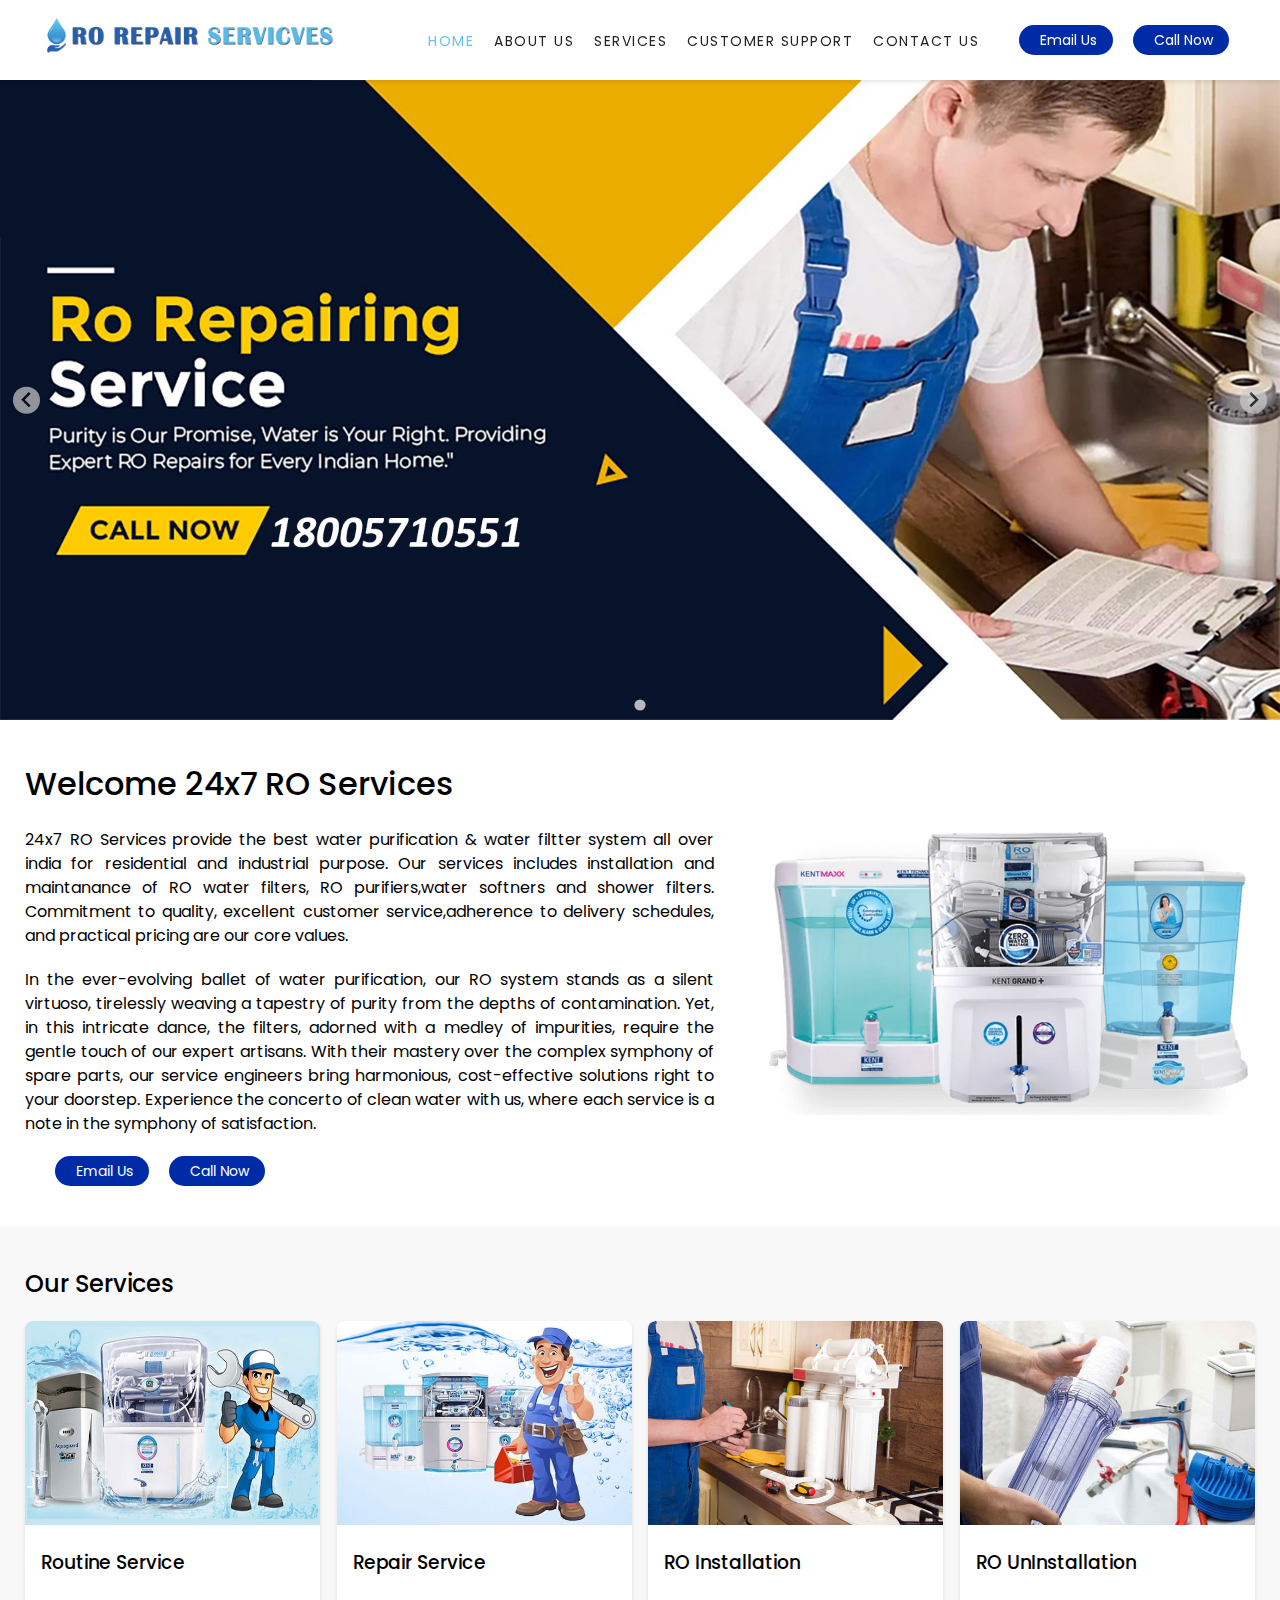
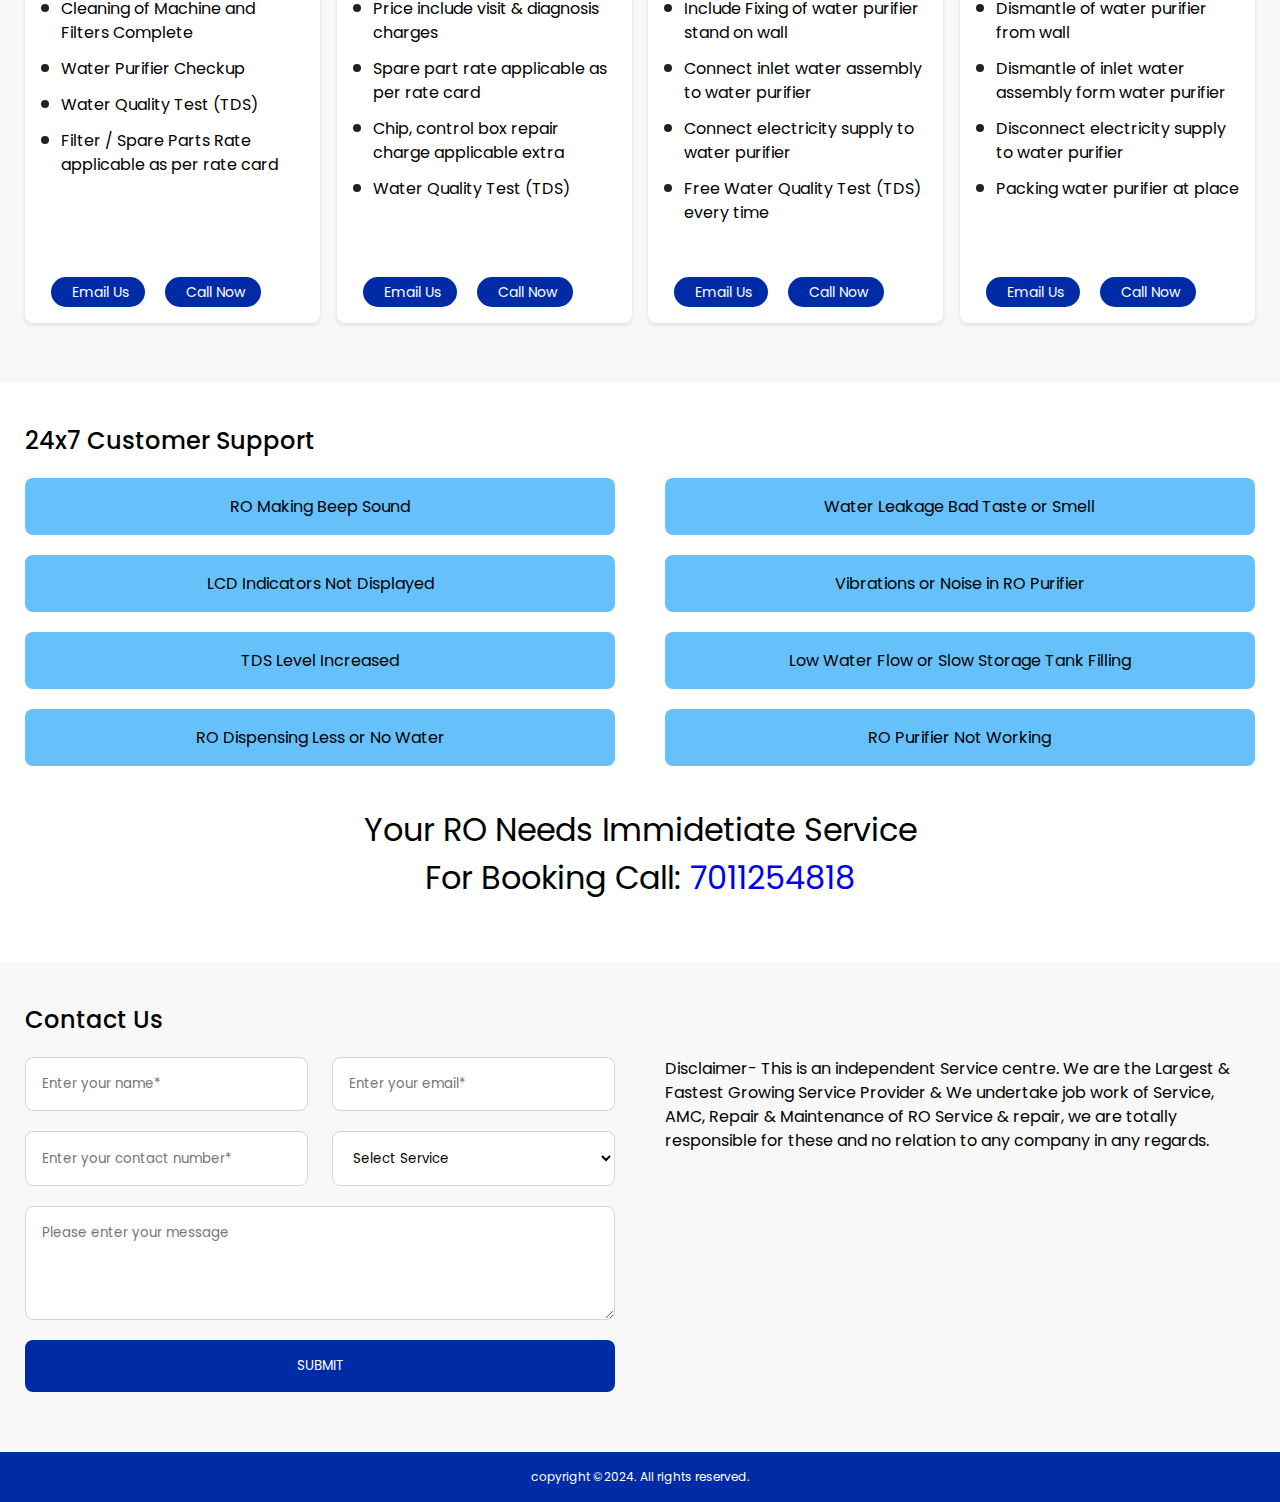
<file: index.html>
<!DOCTYPE html>
<html lang="en">
  <head>
    <meta charset="UTF-8" />
    <meta name="viewport" content="width=device-width, initial-scale=1.0" />
    <title>RO Repair Services</title>
    <link rel="preconnect" href="https://fonts.googleapis.com" />
    <link rel="preconnect" href="https://fonts.gstatic.com" crossorigin />
    <link
      href="https://fonts.googleapis.com/css2?family=Poppins:wght@300;400;500;600&display=swap"
      rel="stylesheet"
    />
    <link href="./css/style.css" rel="stylesheet" />
    <link
      rel="stylesheet"
      href="https://cdn-uicons.flaticon.com/2.0.0/uicons-thin-straight/css/uicons-thin-straight.css"
    />
    <link rel="stylesheet" href="./css/splide.min.css" />
    <link
      rel="apple-touch-icon"
      sizes="57x57"
      href="./images/favicons/apple-icon-57x57.png"
    />
    <link
      rel="apple-touch-icon"
      sizes="60x60"
      href="./images/favicons/apple-icon-60x60.png"
    />
    <link
      rel="apple-touch-icon"
      sizes="72x72"
      href="./images/favicons/apple-icon-72x72.png"
    />
    <link
      rel="apple-touch-icon"
      sizes="76x76"
      href="./images/favicons/apple-icon-76x76.png"
    />
    <link
      rel="apple-touch-icon"
      sizes="114x114"
      href="./images/favicons/apple-icon-114x114.png"
    />
    <link
      rel="apple-touch-icon"
      sizes="120x120"
      href="./images/favicons/apple-icon-120x120.png"
    />
    <link
      rel="apple-touch-icon"
      sizes="144x144"
      href="./images/favicons/apple-icon-144x144.png"
    />
    <link
      rel="apple-touch-icon"
      sizes="152x152"
      href="./images/favicons/apple-icon-152x152.png"
    />
    <link
      rel="apple-touch-icon"
      sizes="180x180"
      href="./images/favicons/apple-icon-180x180.png"
    />
    <link
      rel="icon"
      type="image/png"
      sizes="192x192"
      href="./images/favicons/android-icon-192x192.png"
    />
    <link
      rel="icon"
      type="image/png"
      sizes="32x32"
      href="./images/favicons/favicon-32x32.png"
    />
    <link
      rel="icon"
      type="image/png"
      sizes="96x96"
      href="./images/favicons/favicon-96x96.png"
    />
    <link
      rel="icon"
      type="image/png"
      sizes="16x16"
      href="./images/favicons/favicon-16x16.png"
    />
    <meta name="msapplication-TileColor" content="#ffffff" />
    <meta
      name="msapplication-TileImage"
      content="./images/favicons/ms-icon-144x144.png"
    />
    <meta name="theme-color" content="#ffffff" />
  </head>
  <body>
    <header>
      <div class="conatiner">
        <div class="logo">
          <a href="#home">
            <img src="./images/logo.png" alt="RO Repair Services" />
          </a>
        </div>
        <div class="headerRight">
          <nav>
            <ul>
              <li><a href="#home" class="active">Home</a></li>
              <li><a href="#about">About Us</a></li>
              <li><a href="#services">Services</a></li>
              <li><a href="#support">Customer Support</a></li>
              <li><a href="#contact">Contact Us</a></li>
            </ul>
          </nav>
          <div class="topRight-Icons">
            <a href="#contact" class="gotoform">
              <i class="fi fi-ts-envelopes"></i> <span>Email Us</span>
            </a>
            <a href="tel:7011254818">
              <i class="fi fi-ts-phone-office"></i> <span>Call Now</span>
            </a>
          </div>
        </div>
      </div>
    </header>
    <div class="bannerSection" id="home">
      <section class="splide" aria-label="Splide Basic HTML Example">
        <div class="splide__track">
          <ul class="splide__list">
            <li class="splide__slide">
              <img src="./images/banner7.jpg" alt="g1" />
            </li>
          </ul>
        </div>
      </section>
    </div>
    <div class="welcome" id="about">
      <div class="conatiner">
        <div class="content">
          <h1>Welcome 24x7 RO Services</h1>
          <p>
            24x7 RO Services provide the best water purification & water filtter
            system all over india for residential and industrial purpose. Our
            services includes installation and maintanance of RO water filters,
            RO purifiers,water softners and shower filters. Commitment to
            quality, excellent customer service,adherence to delivery schedules,
            and practical pricing are our core values.
          </p>
          <p>
            In the ever-evolving ballet of water purification, our RO system
            stands as a silent virtuoso, tirelessly weaving a tapestry of purity
            from the depths of contamination. Yet, in this intricate dance, the
            filters, adorned with a medley of impurities, require the gentle
            touch of our expert artisans. With their mastery over the complex
            symphony of spare parts, our service engineers bring harmonious,
            cost-effective solutions right to your doorstep. Experience the
            concerto of clean water with us, where each service is a note in the
            symphony of satisfaction.
          </p>
          <div class="topRight-Icons">
            <a href="#contact" class="gotoform">
              <i class="fi fi-ts-envelopes"></i> <span>Email Us</span>
            </a>
            <a href="tel:7011254818">
              <i class="fi fi-ts-phone-office"></i> <span>Call Now</span>
            </a>
          </div>
        </div>
        <div class="imgSection">
          <img src="./images/sp1.webp" alt="" />
        </div>
      </div>
    </div>
    <div class="services" id="services">
      <div class="conatiner">
        <h2>Our Services</h2>
        <ul>
          <li>
            <div class="serviceImg">
              <img src="./images/services1.jpg" alt="" />
            </div>
            <div class="serviceContent">
              <h3>Routine Service</h3>
              <ul>
                <li>Cleaning of Machine and Filters Complete</li>
                <li>Water Purifier Checkup</li>
                <li>Water Quality Test (TDS)</li>
                <li>Filter / Spare Parts Rate applicable as per rate card</li>
              </ul>
              <div class="topRight-Icons">
                <a href="#contact" class="gotoform">
                  <i class="fi fi-ts-envelopes"></i> <span>Email Us</span>
                </a>
                <a href="tel:7011254818">
                  <i class="fi fi-ts-phone-office"></i> <span>Call Now</span>
                </a>
              </div>
            </div>
          </li>
          <li>
            <div class="serviceImg">
              <img src="./images/services2.jpg" alt="" />
            </div>
            <div class="serviceContent">
              <h3>Repair Service</h3>
              <ul>
                <li>Price include visit & diagnosis charges</li>
                <li>Spare part rate applicable as per rate card</li>
                <li>Chip, control box repair charge applicable extra</li>
                <li>Water Quality Test (TDS)</li>
              </ul>
              <div class="topRight-Icons">
                <a href="#contact" class="gotoform">
                  <i class="fi fi-ts-envelopes"></i> <span>Email Us</span>
                </a>
                <a href="tel:7011254818">
                  <i class="fi fi-ts-phone-office"></i> <span>Call Now</span>
                </a>
              </div>
            </div>
          </li>
          <li>
            <div class="serviceImg">
              <img src="./images/services3.jpg" alt="" />
            </div>
            <div class="serviceContent">
              <h3>RO Installation</h3>
              <ul>
                <li>Include Fixing of water purifier stand on wall</li>
                <li>Connect inlet water assembly to water purifier</li>
                <li>Connect electricity supply to water purifier</li>
                <li>Free Water Quality Test (TDS) every time</li>
              </ul>
              <div class="topRight-Icons">
                <a href="#contact" class="gotoform">
                  <i class="fi fi-ts-envelopes"></i> <span>Email Us</span>
                </a>
                <a href="tel:7011254818">
                  <i class="fi fi-ts-phone-office"></i> <span>Call Now</span>
                </a>
              </div>
            </div>
          </li>
          <li>
            <div class="serviceImg">
              <img src="./images/services4.jpg" alt="" />
            </div>
            <div class="serviceContent">
              <h3>RO UnInstallation</h3>
              <ul>
                <li>Dismantle of water purifier from wall</li>
                <li>Dismantle of inlet water assembly form water purifier</li>
                <li>Disconnect electricity supply to water purifier</li>
                <li>Packing water purifier at place</li>
              </ul>
              <div class="topRight-Icons">
                <a href="#contact" class="gotoform">
                  <i class="fi fi-ts-envelopes"></i> <span>Email Us</span>
                </a>
                <a href="tel:7011254818">
                  <i class="fi fi-ts-phone-office"></i> <span>Call Now</span>
                </a>
              </div>
            </div>
          </li>
        </ul>
      </div>
    </div>
    <div class="support" id="support">
      <div class="conatiner">
        <h2>24x7 Customer Support</h2>
        <ul class="otherSupport">
          <li>RO Making Beep Sound</li>
          <li>Water Leakage Bad Taste or Smell</li>
          <li>LCD Indicators Not Displayed</li>
          <li>Vibrations or Noise in RO Purifier</li>
          <li>TDS Level Increased</li>
          <li>Low Water Flow or Slow Storage Tank Filling</li>
          <li>RO Dispensing Less or No Water</li>
          <li>RO Purifier Not Working</li>
        </ul>
        <p>
          Your RO Needs Immidetiate Service <br />For Booking Call:
          <a href="tel:7011254818">7011254818</a>
        </p>
      </div>
    </div>
    <div class="contact" id="contact">
      <div class="conatiner">
        <h2>Contact Us</h2>
        <form
          method="post"
          enctype="multipart/form-data"
          name="subform"
          id="contactForm"
          action="./mail.php"
        >
          <div class="sec">
            <input
              type="text"
              name="name"
              id="name"
              placeholder="Enter your name*"
            />
          </div>
          <div class="sec">
            <input
              type="email"
              name="email"
              id="email"
              placeholder="Enter your email*"
            />
          </div>
          <div class="sec">
            <input
              type="tel"
              name="phone"
              id="phone"
              placeholder="Enter your contact number*"
            />
          </div>
          <div class="sec">
            <select id="servicesType" name="servicesType">
              <option value="">Select Service</option>
              <option value="Routine Service">Routine Service</option>
              <option value="Repair Service">Repair Service</option>
              <option value="RO Installation">RO Installation</option>
              <option value="RO UnInstallation">RO UnInstallation</option>
            </select>
          </div>
          <div class="sec full">
            <textarea
              name="message"
              id="message"
              placeholder="Please enter your message"
              rows="4"
            ></textarea>
          </div>
          <div class="sec full">
            <input type="submit" value="Submit" id="submit" />
          </div>
        </form>
        <div class="discalimer">
          <p>
            Disclaimer- This is an independent Service centre. We are the
            Largest & Fastest Growing Service Provider & We undertake job work
            of Service, AMC, Repair & Maintenance of RO Service & repair, we are
            totally responsible for these and no relation to any company in any
            regards.
          </p>
        </div>
      </div>
    </div>
    <footer>copyright &copy;2024. All rights reserved.</footer>
    <script src="./js/splide.min.js"></script>
    <script src="./js/custom.js"></script>
  </body>
</html>
</file>
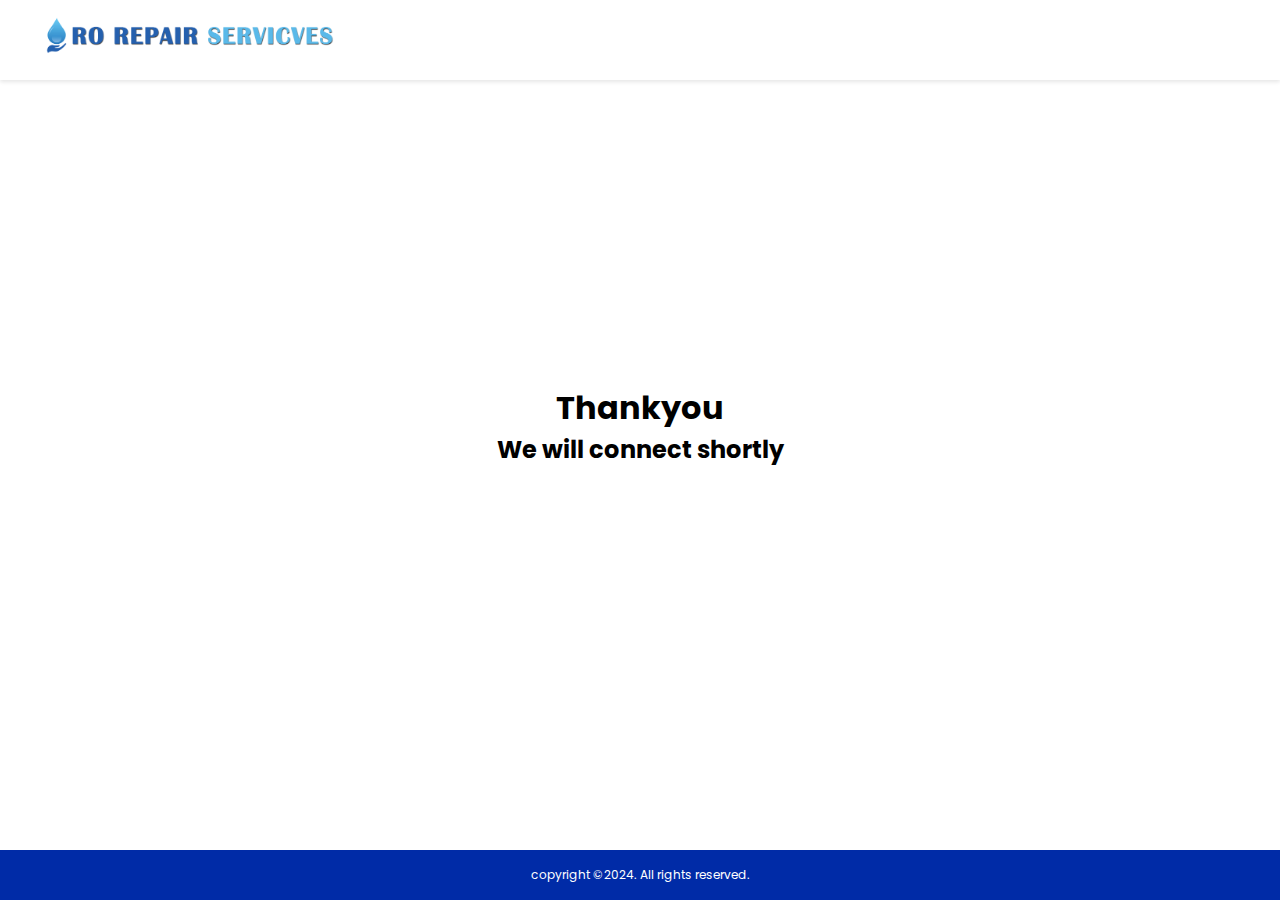
<file: thankyou.html>
<!DOCTYPE html>
<html lang="en">
  <head>
    <meta charset="UTF-8" />
    <meta name="viewport" content="width=device-width, initial-scale=1.0" />
    <title>RO Repair Services</title>
    <link rel="preconnect" href="https://fonts.googleapis.com" />
    <link rel="preconnect" href="https://fonts.gstatic.com" crossorigin />
    <link
      href="https://fonts.googleapis.com/css2?family=Poppins:wght@300;400;500;600&display=swap"
      rel="stylesheet"
    />
    <link href="./css/style.css" rel="stylesheet" />
    <link
      rel="stylesheet"
      href="https://cdn-uicons.flaticon.com/2.0.0/uicons-thin-straight/css/uicons-thin-straight.css"
    />
    <link rel="stylesheet" href="./css/splide.min.css" />
    <link
      rel="apple-touch-icon"
      sizes="57x57"
      href="./images/favicons/apple-icon-57x57.png"
    />
    <link
      rel="apple-touch-icon"
      sizes="60x60"
      href="./images/favicons/apple-icon-60x60.png"
    />
    <link
      rel="apple-touch-icon"
      sizes="72x72"
      href="./images/favicons/apple-icon-72x72.png"
    />
    <link
      rel="apple-touch-icon"
      sizes="76x76"
      href="./images/favicons/apple-icon-76x76.png"
    />
    <link
      rel="apple-touch-icon"
      sizes="114x114"
      href="./images/favicons/apple-icon-114x114.png"
    />
    <link
      rel="apple-touch-icon"
      sizes="120x120"
      href="./images/favicons/apple-icon-120x120.png"
    />
    <link
      rel="apple-touch-icon"
      sizes="144x144"
      href="./images/favicons/apple-icon-144x144.png"
    />
    <link
      rel="apple-touch-icon"
      sizes="152x152"
      href="./images/favicons/apple-icon-152x152.png"
    />
    <link
      rel="apple-touch-icon"
      sizes="180x180"
      href="./images/favicons/apple-icon-180x180.png"
    />
    <link
      rel="icon"
      type="image/png"
      sizes="192x192"
      href="./images/favicons/android-icon-192x192.png"
    />
    <link
      rel="icon"
      type="image/png"
      sizes="32x32"
      href="./images/favicons/favicon-32x32.png"
    />
    <link
      rel="icon"
      type="image/png"
      sizes="96x96"
      href="./images/favicons/favicon-96x96.png"
    />
    <link
      rel="icon"
      type="image/png"
      sizes="16x16"
      href="./images/favicons/favicon-16x16.png"
    />
    <meta name="msapplication-TileColor" content="#ffffff" />
    <meta
      name="msapplication-TileImage"
      content="./images/favicons/ms-icon-144x144.png"
    />
    <meta name="theme-color" content="#ffffff" />
  </head>
  <body>
    <header>
      <div class="conatiner">
        <div class="logo">
          <a href="#home">
            <img src="./images/logo.png" alt="RO Repair Services" />
          </a>
        </div>
      </div>
    </header>
    <div class="thankyou">
      <div class="conatiner">
        <div class="thankyouContent">
          <h1>Thankyou</h1>
          <h2>We will connect shortly</h2>
        </div>
      </div>
    </div>
    <footer>copyright &copy;2024. All rights reserved.</footer>
    <script src="./js/splide.min.js"></script>
    <script src="./js/custom.js"></script>
  </body>
</html>
</file>
<file: css/style.css>
* {
  margin: 0;
  padding: 0;
  box-sizing: border-box;
  font-family: "Poppins", sans-serif;
}
img {
  max-width: 100%;
}
p {
  line-height: 1.5;
  margin-bottom: 20px;
}
a {
  text-decoration: none;
}
.conatiner {
  width: 100%;
  max-width: 1360px;
  margin: 0 auto;
  display: flex;
  flex-wrap: wrap;
  align-items: center;
  justify-content: space-between;
  padding: 0 25px;
}
header {
  display: flex;
  width: 100%;
  position: fixed;
  top: 0;
  left: 0;
  background: #fff;
  padding: 16px;
  box-shadow: 0 2px 4px rgba(0, 0, 0, 0.1);
  z-index: 9;
}
.logo {
  max-width: 300px;
  display: flex;
  height: 100%;
  align-items: center;
}
.headerRight {
  display: flex;
  align-items: center;
  flex-wrap: wrap;
}
nav {
  transition: all ease-in-out 0.25s;
}
nav ul {
  display: flex;
  list-style: none;
}
nav ul li a {
  padding: 8px 10px;
  text-transform: uppercase;
  color: #222;
  letter-spacing: 1.5px;
  font-size: 14px;
  transition: all ease-in-out 0.25s;
}
nav ul li a.active,
nav ul li a:hover {
  color: #66c0f9;
}
.topRight-Icons {
  display: flex;
  align-items: center;
  margin-left: 20px;
}
.topRight-Icons a {
  margin: 0 10px;
  display: flex;
  align-items: center;
  line-height: 1;
  color: #fff;
  background: #002ba7;
  padding: 8px 16px;
  border-radius: 20px;
  font-size: 14px;
}
.topRight-Icons a i {
  font-size: 18px;
  margin-right: 5px;
}
.bannerSection {
  display: flex;
  width: 100%;
  margin-top: 80px;
}
.welcome,
.services,
.support,
.contact {
  padding: 40px 0;
  display: flex;
  width: 100%;
}
.content {
  width: 56%;
  text-align: justify;
}
.content h1 {
  font-weight: 500;
  margin-bottom: 20px;
}
.imgSection {
  width: 40%;
}
.services,
.contact {
  background: #f8f8f8;
}
.services h2,
.support h2,
.contact h2 {
  display: flex;
  width: 100%;
  margin-bottom: 20px;
  font-weight: 500;
}
.services ul {
  display: flex;
  width: 100%;
  justify-content: space-between;
  flex-wrap: wrap;
  list-style: none;
}
.services ul li {
  width: 24%;
  margin-bottom: 20px;
  background: #fff;
  border-radius: 8px;
  overflow: hidden;
  display: flex;
  box-shadow: 0 2px 4px rgba(0, 0, 0, 0.1);
  flex-direction: column;
}
.services ul li h3 {
  margin-bottom: 20px;
  font-weight: 500;
}
.serviceImg {
  width: 100%;
}
.serviceContent {
  width: 100%;
  padding: 16px 16px 66px;
  position: relative;
  display: flex;
  flex-direction: column;
  height: 100%;
}
.services ul li ul {
  margin-bottom: 20px;
}
.services ul li li {
  box-shadow: none;
  width: 100%;
  line-height: 1.5;
  margin-bottom: 12px;
  overflow: inherit;
  margin-left: 20px;
  position: relative;
}
.services ul li li::before {
  content: "";
  width: 8px;
  height: 8px;
  background: #222;
  border-radius: 50%;
  position: absolute;
  left: -20px;
  top: 7px;
}
.services .topRight-Icons {
  margin: 0;
  position: absolute;
  bottom: 16px;
  padding: 0;
}
.support .otherSupport {
  width: 100%;
  display: flex;
  align-items: center;
  justify-content: space-between;
  flex-wrap: wrap;
  list-style: none;
}
.support .otherSupport li {
  width: 48%;
  text-align: center;
  padding: 16px;
  border-radius: 8px;
  margin-bottom: 20px;
  background: #66c0f9;
  transition: all ease-in-out 0.25s;
}
.support .otherSupport li:hover {
  background: #002ba7;
  color: #fff;
}
.support p {
  width: 100%;
  font-size: 32px;
  text-align: center;
  margin-top: 20px;
}
.contact .conatiner {
  align-items: flex-start;
}
.contact form {
  width: 48%;
  display: flex;
  flex-wrap: wrap;
  justify-content: space-between;
}
.contact form .sec {
  width: 48%;
  display: flex;
  margin-bottom: 20px;
  position: relative;
}
.errors {
  position: absolute;
  color: red;
  font-size: 12px;
  top: -20px;
}
.contact form .sec.full {
  width: 100%;
}
.contact form .sec input,
.contact form .sec select,
.contact form .sec textarea {
  width: 100%;
  padding: 16px;
  border-radius: 8px;
  border: 1px solid #d5d5d5;
  background: #fff;
}
.contact form .sec input[type="submit"] {
  background: #002ba7;
  color: #fff;
  border: 0;
  text-transform: uppercase;
}
.contact .discalimer {
  width: 48%;
}
footer {
  display: flex;
  width: 100%;
  align-items: center;
  justify-content: center;
  padding: 16px;
  font-size: 12px;
  background: #002ba7;
  color: #fff;
}
.thankyouContent {
  display: flex;
  width: 100%;
  height: calc(100vh - 50px);
  align-items: center;
  justify-content: center;
  text-align: center;
  flex-direction: column;
}

@-webkit-keyframes scale-up-center {
  0% {
    -webkit-transform: scale(0.5);
    transform: scale(0.5);
  }
  100% {
    -webkit-transform: scale(1);
    transform: scale(1);
  }
}
@keyframes scale-up-center {
  0% {
    -webkit-transform: scale(0.5);
    transform: scale(0.5);
  }
  100% {
    -webkit-transform: scale(1);
    transform: scale(1);
  }
}

@media (max-width: 768px) {
  nav {
    position: fixed;
    top: -100%;
    left: 0;
    width: 100%;
    background: #fff;
    height: 100%;
    display: flex;
    align-items: center;
    justify-content: center;
    z-index: 9;
  }
  nav.open {
    top: 0;
  }
  nav ul {
    flex-direction: column;
    align-items: center;
    justify-content: center;
  }
  nav li {
    text-align: center;
    margin-bottom: 20px;
  }
  .hm {
    position: absolute;
    width: 44px;
    height: 7px;
    background: #222;
    top: calc(50% - 3.5px);
    transition: all ease-in-out 0.25s;
    right: 20px;
    z-index: 9;
  }
  .hm::before {
    content: "";
    width: 100%;
    top: -14px;
    height: 100%;
    position: absolute;
    background: #222;
    transition: all ease-in-out 0.25s;
  }
  .hm::after {
    content: "";
    width: 100%;
    bottom: -14px;
    height: 100%;
    position: absolute;
    background: #222;
    transition: all ease-in-out 0.25s;
  }
  .hm.open {
    transform: rotate(45deg);
  }
  .hm.open::before {
    transform: rotate(90deg);
    top: 0px;
  }
  .hm.open::after {
    opacity: 0;
  }
  .topRight-Icons {
    margin-left: 0;
    padding-right: 50px;
  }
  .content,
  .imgSection,
  .contact form,
  .contact .discalimer,
  .support .otherSupport li {
    width: 100%;
    text-align: left;
  }
  .services ul li {
    width: 48%;
  }
  .imgSection {
    margin-top: 40px;
  }
  header .conatiner {
    padding: 0;
  }
  .conatiner {
    padding: 0 16px;
  }
  .serviceImg img {
    width: 100%;
  }
}
@media (max-width: 640px) {
  .headerRight .topRight-Icons {
    margin: 0;
    padding: 0;
    position: fixed;
    right: 10px;
    bottom: 70px;
    flex-direction: column;
  }
  .headerRight .topRight-Icons a {
    margin-bottom: 40px;
    width: 44px;
    height: 44px;
    border-radius: 50%;
    display: flex;
    align-items: center;
    justify-content: center;
    position: relative;
  }
  .headerRight .topRight-Icons a:last-child:before {
    content: "";
    width: 150%;
    height: 150%;
    position: absolute;
    background: rgba(43, 178, 212, 0.5);
    border-radius: 50%;
    z-index: -1;
    -webkit-animation: scale-up-center 0.45s ease-in-out infinite alternate;
    animation: scale-up-center 0.45s ease-in-out infinite alternate;
    animation-delay: 0.25s;
  }
  .headerRight .topRight-Icons a::before {
    content: "";
    width: 150%;
    height: 150%;
    position: absolute;
    background: rgba(43, 178, 212, 0.5);
    border-radius: 50%;
    z-index: -1;
    -webkit-animation: scale-up-center 0.45s ease-in-out infinite alternate;
    animation: scale-up-center 0.45s ease-in-out infinite alternate;
  }
  /* .headerRight .topRight-Icons a::after {
    content: "";
    width: 150%;
    height: 150%;
    position: absolute;
    background: rgba(43, 178, 212, 0.5);
    border-radius: 50%;
    z-index: -1;
    -webkit-animation: scale-up-center 0.4s ease-in-out infinite alternate;
    animation: scale-up-center 0.4s ease-in-out infinite alternate;
  } */
  .headerRight .topRight-Icons a i {
    margin: 0;
  }
  .headerRight .topRight-Icons a span {
    display: none;
  }
  .content h1 {
    font-size: 22px;
  }
  .contact form .sec {
    width: 100%;
  }
  .services ul li {
    width: 100%;
  }
}
@media (max-width: 360px) {
  .logo {
    max-width: 260px;
  }
}
</file>
